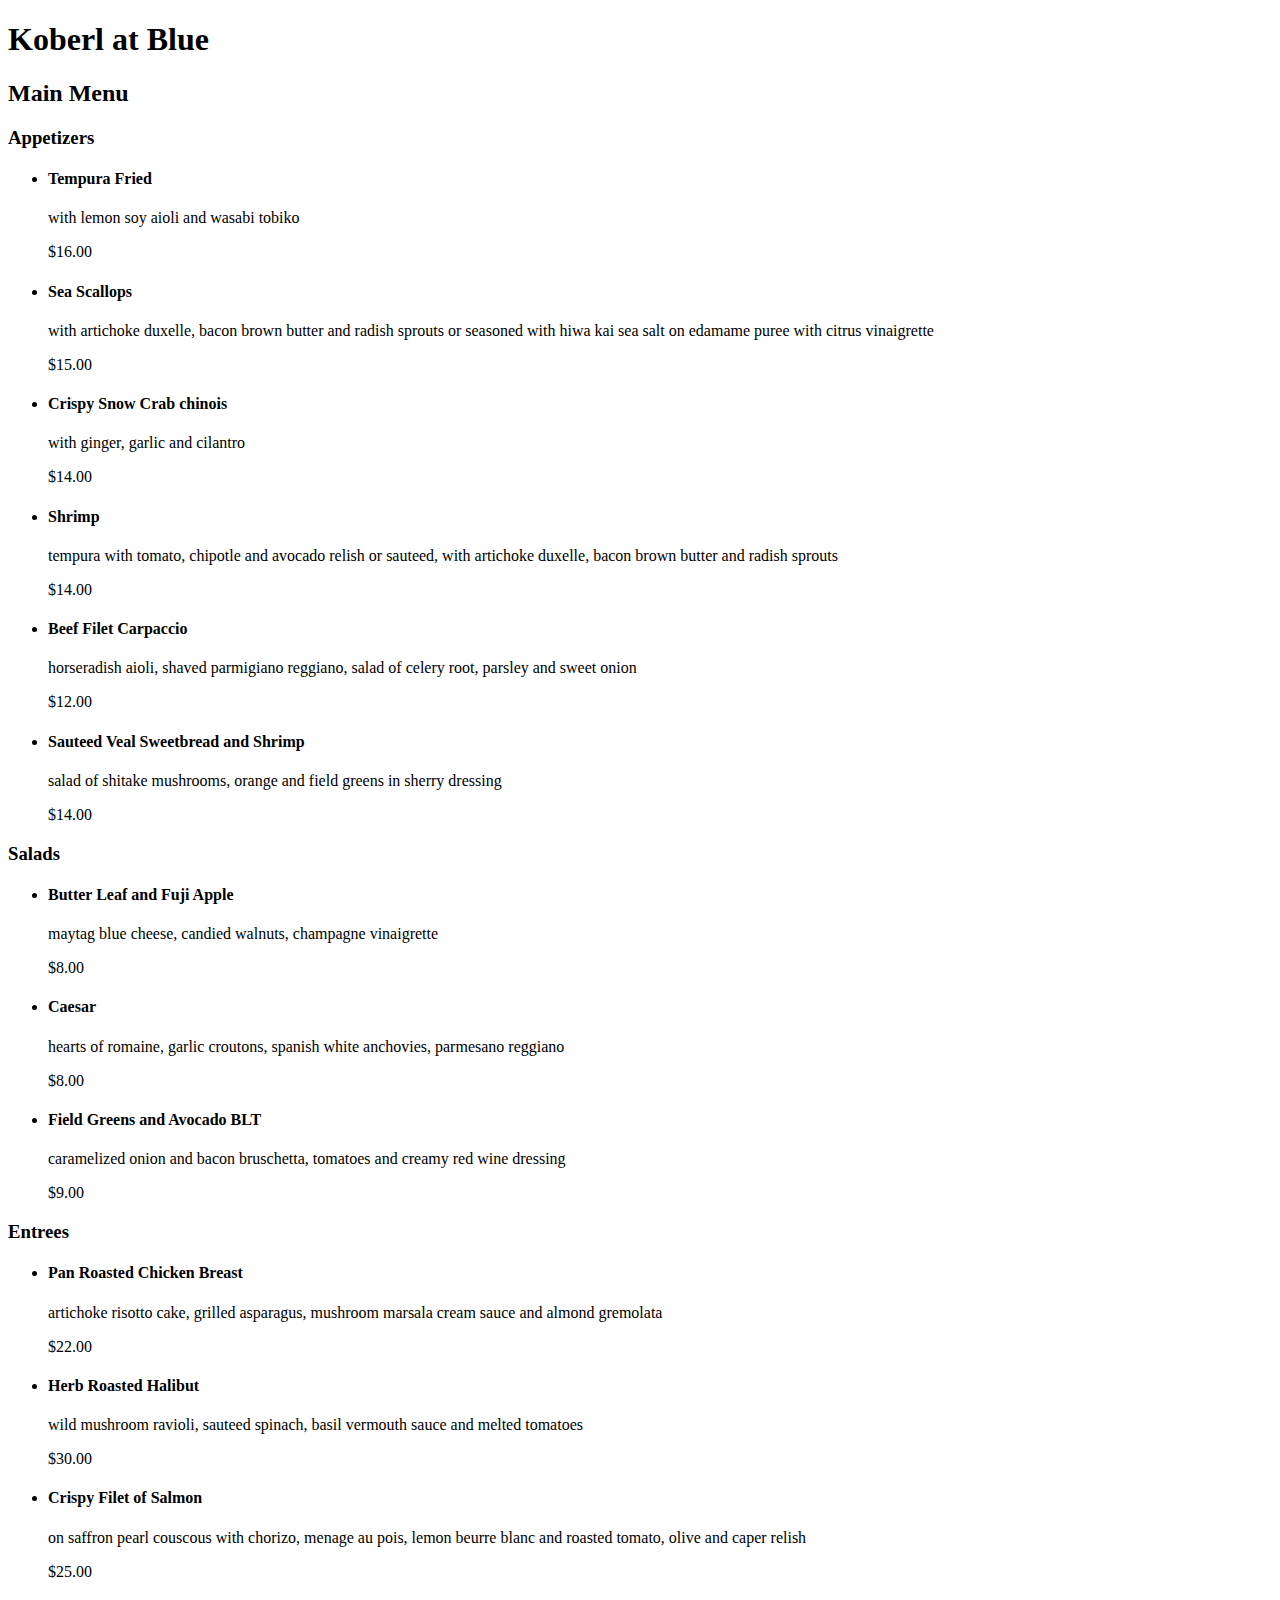
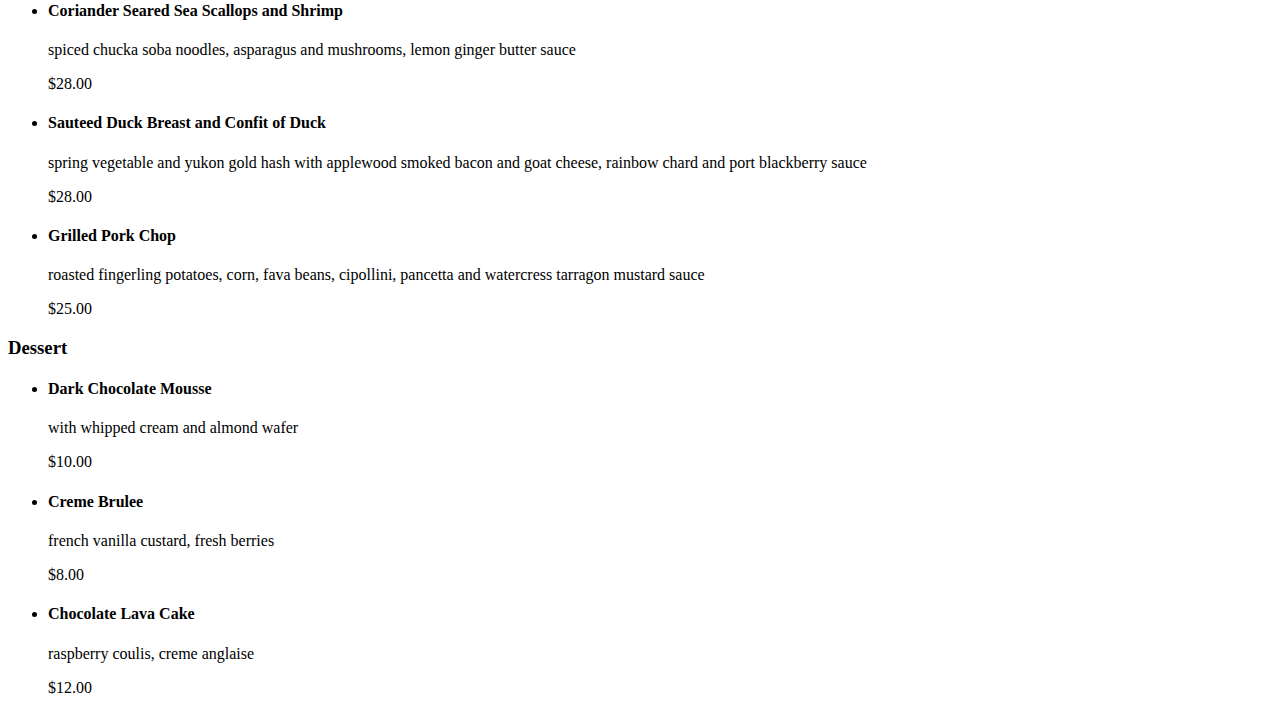
<file: grc338/restaurantmenu/index.html>
<!DOCTYPE html>
<html lang="en">
   <head>
      <title>Koberl at Blue Menu</title>
   </head>
   <body>
      <h1>Koberl at Blue</h1>
      <h2>Main Menu</h2>
      <h3>Appetizers</h3>
      <ul>
         <li>
            <h4>Tempura Fried</h4>
            <p>with lemon soy aioli and wasabi tobiko</p>
            <p>$16.00</p>
         </li>
         <li>
            <h4>Sea Scallops</h4>
            <p>with artichoke duxelle, bacon brown butter and radish sprouts or seasoned with hiwa kai sea salt on edamame puree with citrus vinaigrette</p>
            <p>$15.00</p>
         </li>
         <li>
            <h4>Crispy Snow Crab chinois</h4>
            <p>with ginger, garlic and cilantro </p>
            <p>$14.00</p>
         </li>
         <li>
            <h4>Shrimp</h4>
            <p>tempura with tomato, chipotle and avocado relish or sauteed, with artichoke duxelle, bacon brown butter and radish sprouts</p>
            <p>$14.00</p>
         </li>
         <li>
            <h4>Beef Filet Carpaccio</h4>
            <p>horseradish aioli, shaved parmigiano reggiano, salad of celery root, parsley and sweet onion</p>
            <p>$12.00</p>
         </li>
         <li>
            <h4>Sauteed Veal Sweetbread and Shrimp</h4>
            <p>salad of shitake mushrooms, orange and field greens in sherry dressing</p>
            <p>$14.00</p>
         </li>
      </ul>
      <h3>Salads</h3>
      <ul>
         <li>
            <h4>Butter Leaf and Fuji Apple</h4>
            <p>maytag blue cheese, candied walnuts, champagne vinaigrette</p>
            <p>$8.00</p>
         </li>
         <li>
            <h4>Caesar</h4>
            <p>hearts of romaine, garlic croutons, spanish white anchovies, parmesano reggiano
            <p>$8.00</p>
         </li>
         <li>
            <h4>Field Greens and Avocado BLT</h4>
            <p>caramelized onion and bacon bruschetta, tomatoes and creamy red wine dressing</p>
            <p>$9.00</p>
         </li>
      </ul>
      <h3>Entrees</h3>
      <ul>
         <li>
            <h4>Pan Roasted Chicken Breast</h4>
            <p>artichoke risotto cake, grilled asparagus, mushroom marsala cream sauce and almond gremolata</p>
            <p>$22.00</p>
         </li>
         <li>
            <h4>Herb Roasted Halibut</h4>
            <p>wild mushroom ravioli, sauteed spinach, basil vermouth sauce and melted tomatoes</p>
            <p>$30.00</p>
         </li>
         <li>
            <h4>Crispy Filet of Salmon</h4>
            <p>on saffron pearl couscous with chorizo, menage au pois, lemon beurre blanc and roasted tomato, olive and caper relish</p>
            <p>$25.00</p>
         </li>
         <li>
            <h4>Coriander Seared Sea Scallops and Shrimp</h4>
            <p>spiced chucka soba noodles, asparagus and mushrooms, lemon ginger butter sauce</p>
            <p>$28.00</p>
         </li>
         <li>
            <h4>Sauteed Duck Breast and Confit of Duck</h4>
            <p>spring vegetable and yukon gold hash with applewood smoked bacon and goat cheese, rainbow chard and port blackberry sauce</p>
            <p>$28.00</p>
         </li>
         <li>
            <h4>Grilled Pork Chop</h4>
            <p>roasted fingerling potatoes, corn, fava beans, cipollini, pancetta and watercress tarragon mustard sauce</p>
            <p>$25.00</p>
         </li>
      </ul>
      <h3>Dessert</h3>
      <ul>
         <li>
            <h4>Dark Chocolate Mousse</h4>
            <p>with whipped cream and almond wafer</p>
            <p>$10.00</p>
         </li>
         <li>
            <h4>Creme Brulee</h4>
            <p>french vanilla custard, fresh berries</p>
            <p>$8.00</p>
         </li>
         <li>
            <h4>Chocolate Lava Cake</h4>
            <p>raspberry coulis, creme anglaise</p>
            <p>$12.00</p>
         </li>
      </ul>
   </body>
</html>
</file>
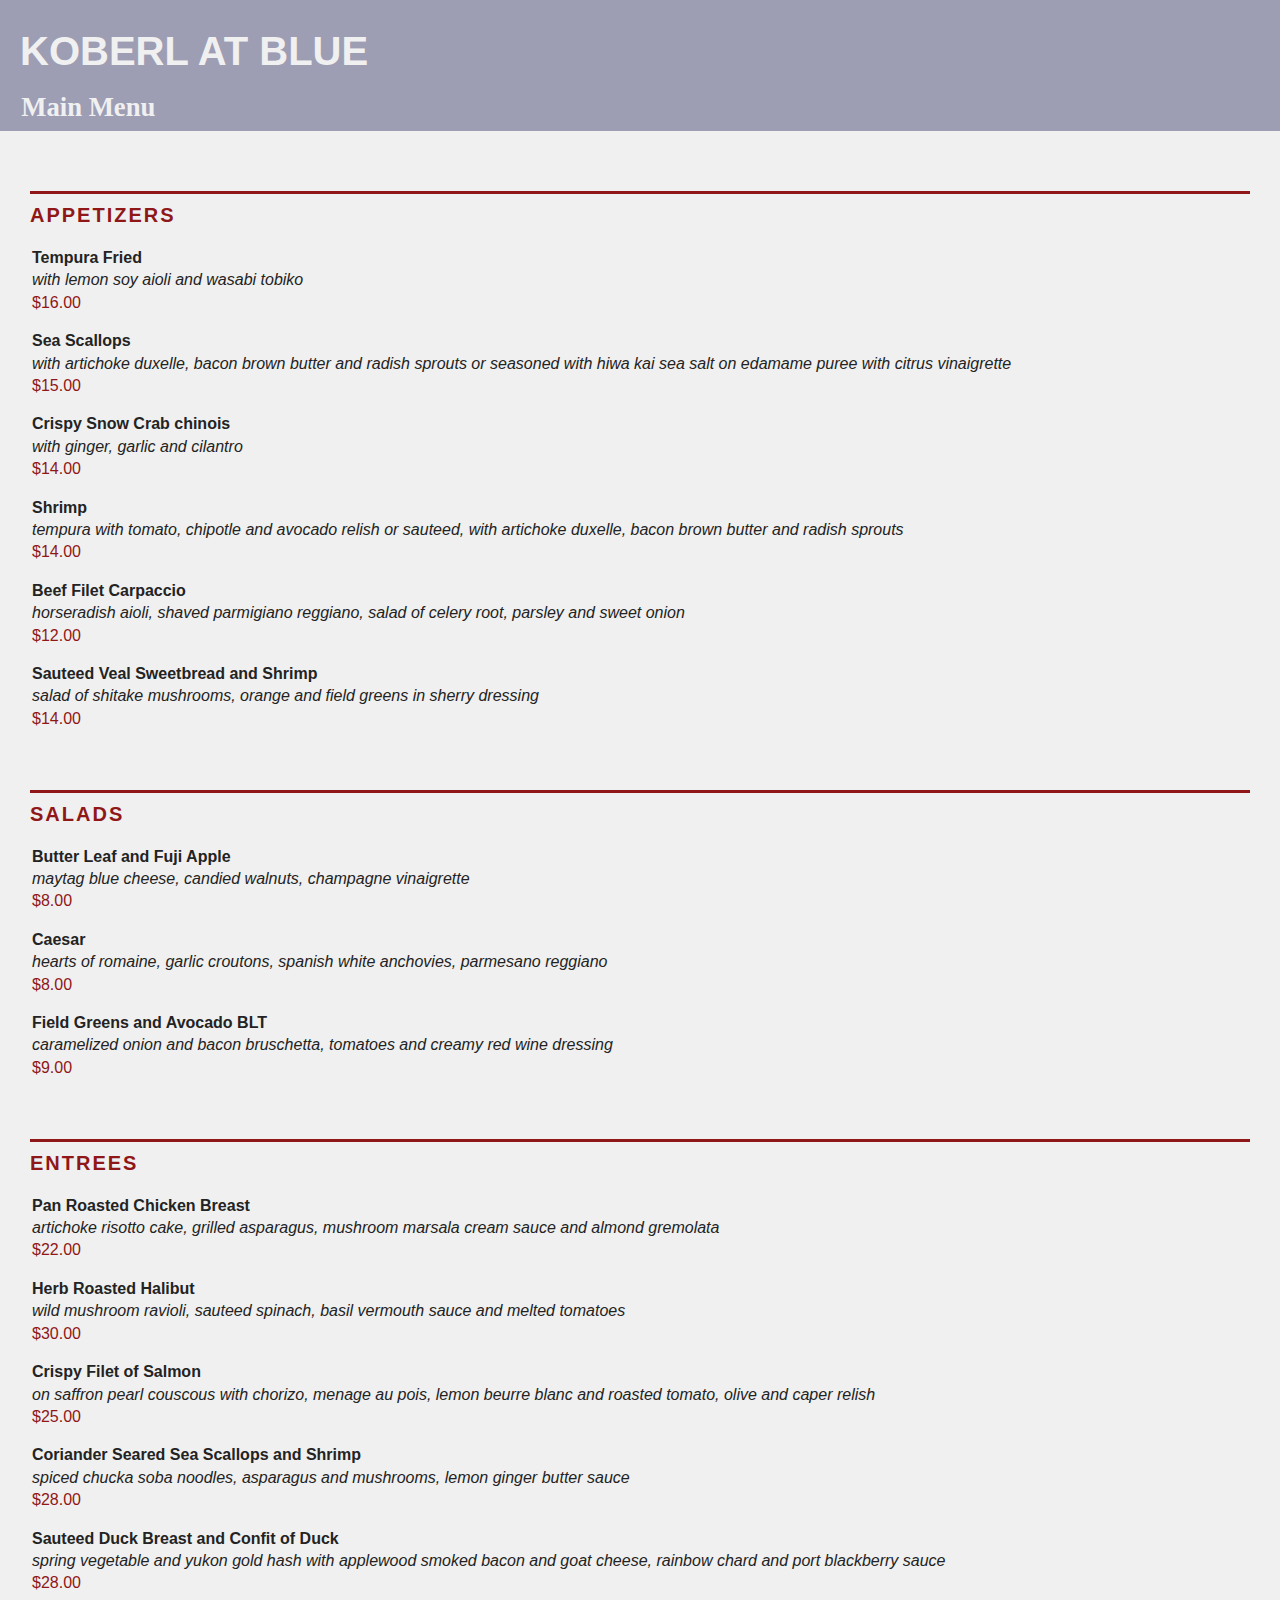
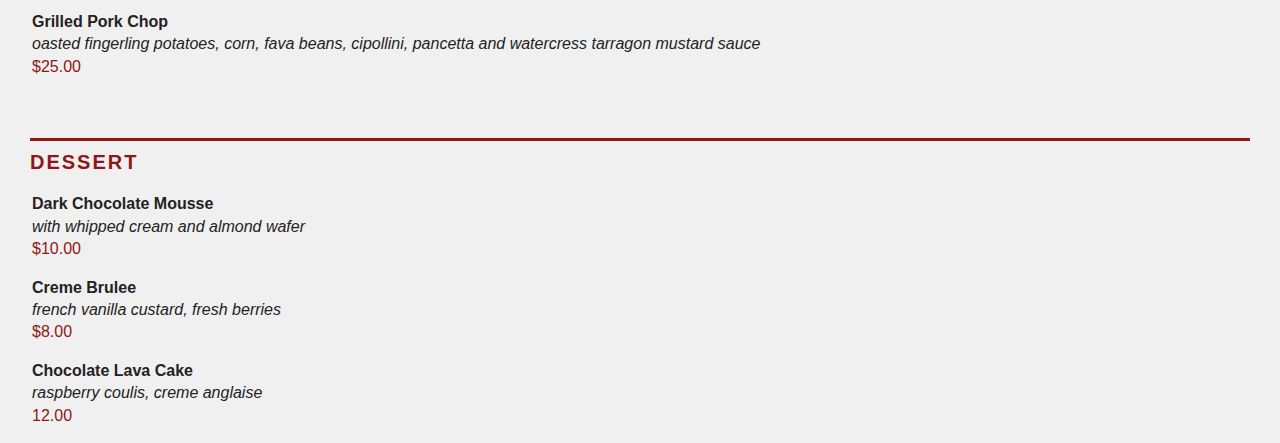
<file: grc338/restaurantmenucss/index.html>
<!DOCTYPE html>
<html lang="en">
   <head>
      <title>Koberl at Blue Menu</title>
      <meta name="viewport" content="width=device-width, initial-scale=1.0">  
        <link rel="stylesheet" type="text/css" href="style.css">
   </head>
   <body>
      <h1>Koberl at Blue</h1>
      <h2>Main Menu</h2>
      <h3>Appetizers</h3>
      <ul>
         <li>
            <h4>Tempura Fried</h4>
            <p class="description">with lemon soy aioli and wasabi tobiko</p>
            <p class="price">$16.00</p>
         </li>
         <li>
            <h4>Sea Scallops</h4>
            <p class="description">with artichoke duxelle, bacon brown butter and radish sprouts or seasoned with hiwa kai sea salt on edamame puree with citrus vinaigrette</p>
            <p class="price">$15.00</p>
         </li>
         <li>
            <h4>Crispy Snow Crab chinois</h4>
            <p class="description">with ginger, garlic and cilantro </p>
            <p class="price">$14.00</p>
         </li>
         <li>
            <h4>Shrimp</h4>
            <p class="description">tempura with tomato, chipotle and avocado relish or sauteed, with artichoke duxelle, bacon brown butter and radish sprouts</p>
            <p class="price">$14.00</p>
         </li>
         <li>
            <h4>Beef Filet Carpaccio</h4>
            <p class="description">horseradish aioli, shaved parmigiano reggiano, salad of celery root, parsley and sweet onion</p>
            <p class="price">$12.00</p>
         </li>
         <li>
            <h4>Sauteed Veal Sweetbread and Shrimp</h4>
            <p class="description">salad of shitake mushrooms, orange and field greens in sherry dressing</p>
            <p class="price">$14.00</p>
         </li>
      </ul>
      <h3>Salads</h3>
      <ul>
         <li>
            <h4>Butter Leaf and Fuji Apple</h4>
            <p class="description">maytag blue cheese, candied walnuts, champagne vinaigrette</p>
            <p class="price">$8.00</p>
         </li>
         <li>
            <h4>Caesar</h4>
            <p class="description">hearts of romaine, garlic croutons, spanish white anchovies, parmesano reggiano</p>
            <p class="price">$8.00</p>
         </li>
         <li>
            <h4>Field Greens and Avocado BLT</h4>
            <p class="description">caramelized onion and bacon bruschetta, tomatoes and creamy red wine dressing</p>
            <p class="price">$9.00</p>
         </li>
      </ul>
      <h3>Entrees</h3>
      <ul>
         <li>
            <h4>Pan Roasted Chicken Breast</h4>
            <p class="description">artichoke risotto cake, grilled asparagus, mushroom marsala cream sauce and almond gremolata</p>
            <p class="price">$22.00</p>
         </li>
         <li>
            <h4>Herb Roasted Halibut</h4>
            <p class="description">wild mushroom ravioli, sauteed spinach, basil vermouth sauce and melted tomatoes</p>
            <p class="price">$30.00</p>
         </li>
         <li>
            <h4>Crispy Filet of Salmon</h4>
            <p class="description">on saffron pearl couscous with chorizo, menage au pois, lemon beurre blanc and roasted tomato, olive and caper relish</p>
            <p class="price">$25.00</p>
         </li>
         <li>
            <h4>Coriander Seared Sea Scallops and Shrimp</h4>
            <p class="description">spiced chucka soba noodles, asparagus and mushrooms, lemon ginger butter sauce</p>
            <p class="price">$28.00</p>
         </li>
         <li>
            <h4>Sauteed Duck Breast and Confit of Duck</h4>
            <p class="description">spring vegetable and yukon gold hash with applewood smoked bacon and goat cheese, rainbow chard and port blackberry sauce</p>
            <p class="price">$28.00</p>
         </li>
         <li>
            <h4>Grilled Pork Chop</h4>
            <p class="description">oasted fingerling potatoes, corn, fava beans, cipollini, pancetta and watercress tarragon mustard sauce</p>
            <p class="price">$25.00</p>
         </li>
      </ul>
      <h3>Dessert</h3>
      <ul>
         <li>
            <h4>Dark Chocolate Mousse</h4>
            <p class="description">with whipped cream and almond wafer</p>
            <p class="price">$10.00</p>
         </li>
         <li>
            <h4>Creme Brulee</h4>
            <p class="description">french vanilla custard, fresh berries</p>
            <p class="price">$8.00</p>
         </li>
         <li>
            <h4>Chocolate Lava Cake</h4>
            <p class="description">raspberry coulis, creme anglaise</p>
            <p class="price">12.00</p>
         </li>
      </ul>
   </body>
</html>
</file>
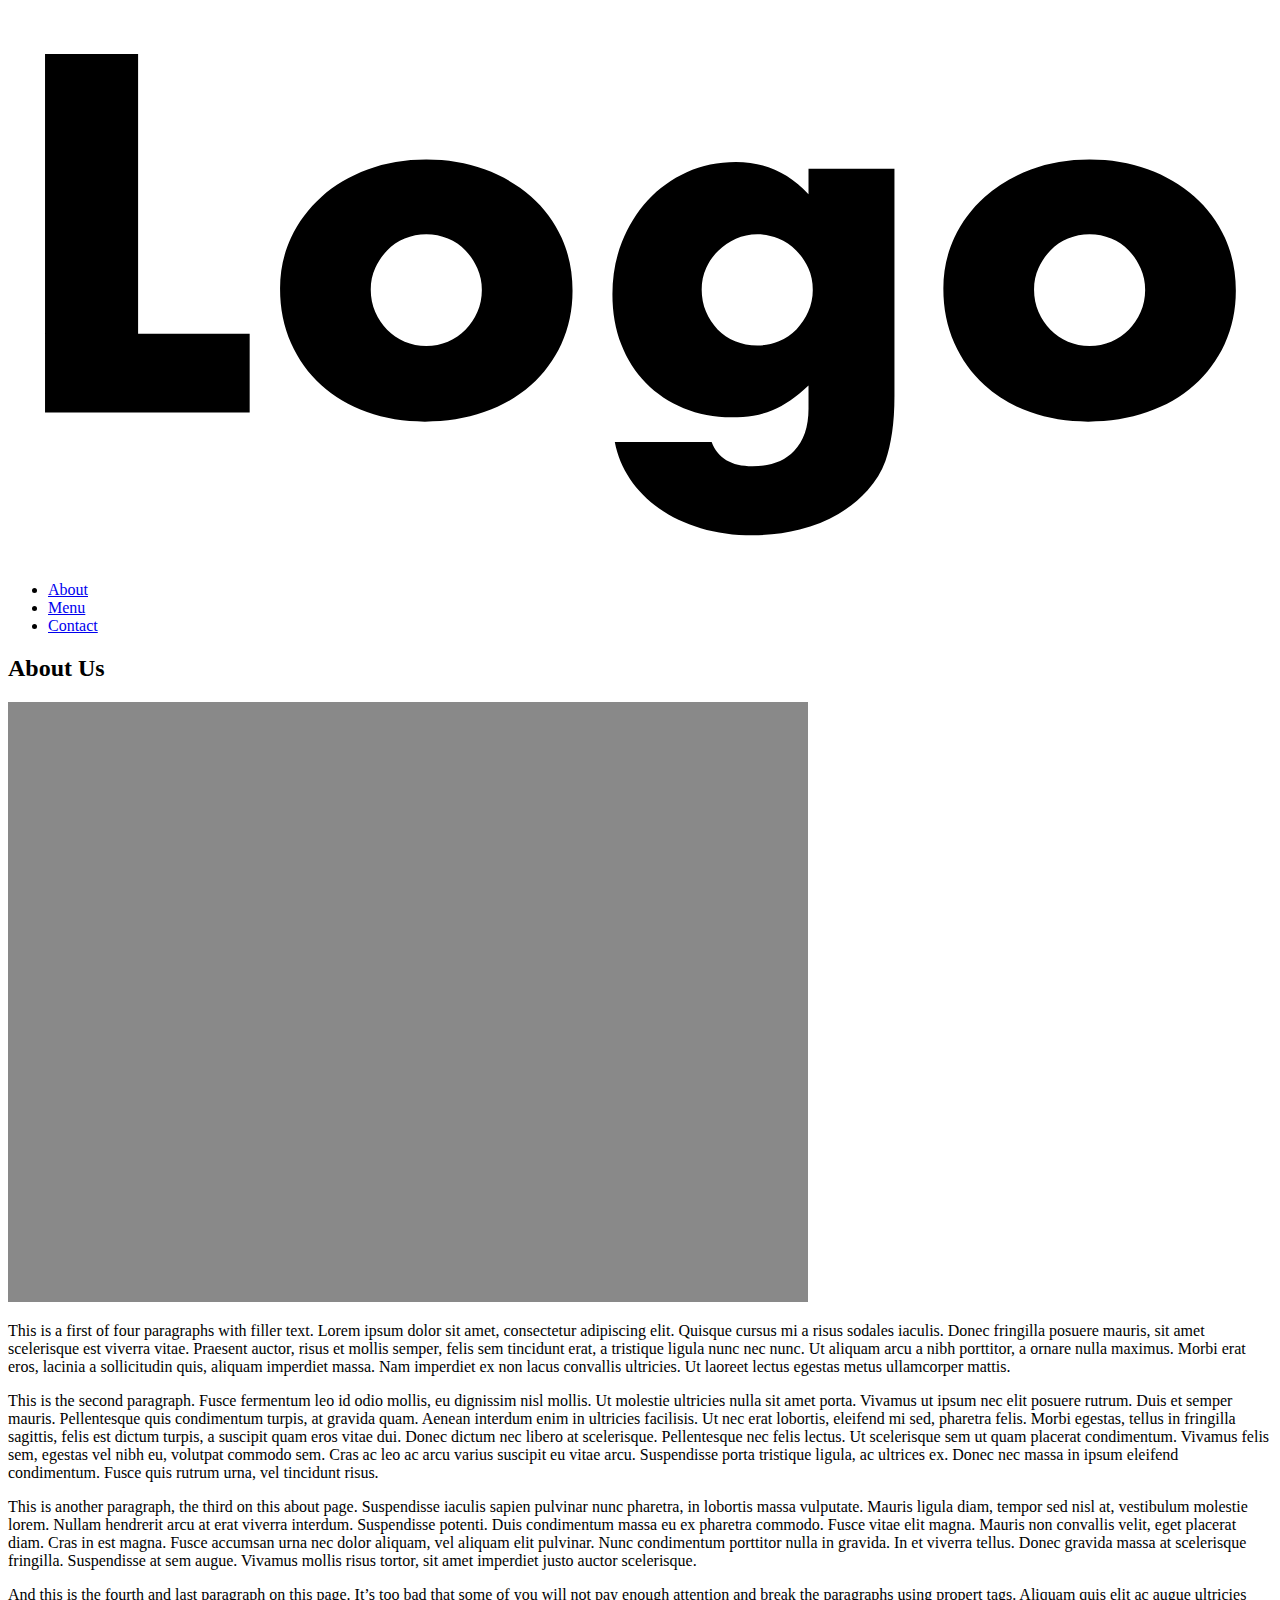
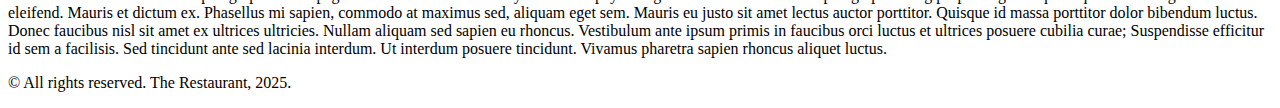
<file: grc338/website-content-hierarchy/about.html>
<!doctype html>
<html lang="en">
  <head>
    <meta charset="UTF-8">
    <meta name="viewport" content="width=device-width, initial-scale=1">
    <meta http-equiv="Cache-Control" content="no-cache, no-store, must-revalidate" />
    <meta http-equiv="Pragma" content="no-cache" />
    <meta http-equiv="Expires" content="0" />
    <title>Untitled Document</title>
  </head>
  <body>
    <header>
      <h1><a href="index.html"><img src="logo.svg"></a></h1>
      <nav>
        <ul>
          <li><a href="about.html">About</a></li>
          <li><a href="menu.html">Menu</a></li>
          <li><a href="contact.html">Contact</a></li>
        </ul>
      </nav>
    </header>
    <h2>About Us</h2><img src="placeholder.jpg" alt="">
    <p>This is a first of four paragraphs with filler text. Lorem ipsum dolor sit amet, consectetur adipiscing elit. Quisque cursus mi a risus sodales iaculis. Donec fringilla posuere mauris, sit amet scelerisque est viverra vitae. Praesent auctor, risus et mollis semper, felis sem tincidunt erat, a tristique ligula nunc nec nunc. Ut aliquam arcu a nibh porttitor, a ornare nulla maximus. Morbi erat eros, lacinia a sollicitudin quis, aliquam imperdiet massa. Nam imperdiet ex non lacus convallis ultricies. Ut laoreet lectus egestas metus ullamcorper mattis.</p>
    <p>This is the second paragraph. Fusce fermentum leo id odio mollis, eu dignissim nisl mollis. Ut molestie ultricies nulla sit amet porta. Vivamus ut ipsum nec elit posuere rutrum. Duis et semper mauris. Pellentesque quis condimentum turpis, at gravida quam. Aenean interdum enim in ultricies facilisis. Ut nec erat lobortis, eleifend mi sed, pharetra felis. Morbi egestas, tellus in fringilla sagittis, felis est dictum turpis, a suscipit quam eros vitae dui. Donec dictum nec libero at scelerisque. Pellentesque nec felis lectus. Ut scelerisque sem ut quam placerat condimentum. Vivamus felis sem, egestas vel nibh eu, volutpat commodo sem. Cras ac leo ac arcu varius suscipit eu vitae arcu. Suspendisse porta tristique ligula, ac ultrices ex. Donec nec massa in ipsum eleifend condimentum. Fusce quis rutrum urna, vel tincidunt risus.</p>
    <p>This is another paragraph, the third on this about page. Suspendisse iaculis sapien pulvinar nunc pharetra, in lobortis massa vulputate. Mauris ligula diam, tempor sed nisl at, vestibulum molestie lorem. Nullam hendrerit arcu at erat viverra interdum. Suspendisse potenti. Duis condimentum massa eu ex pharetra commodo. Fusce vitae elit magna. Mauris non convallis velit, eget placerat diam. Cras in est magna. Fusce accumsan urna nec dolor aliquam, vel aliquam elit pulvinar. Nunc condimentum porttitor nulla in gravida. In et viverra tellus. Donec gravida massa at scelerisque fringilla. Suspendisse at sem augue. Vivamus mollis risus tortor, sit amet imperdiet justo auctor scelerisque.</p>
    <p>And this is the fourth and last paragraph on this page. It’s too bad that some of you will not pay enough attention and break the paragraphs using propert tags. Aliquam quis elit ac augue ultricies eleifend. Mauris et dictum ex. Phasellus mi sapien, commodo at maximus sed, aliquam eget sem. Mauris eu justo sit amet lectus auctor porttitor. Quisque id massa porttitor dolor bibendum luctus. Donec faucibus nisl sit amet ex ultrices ultricies. Nullam aliquam sed sapien eu rhoncus. Vestibulum ante ipsum primis in faucibus orci luctus et ultrices posuere cubilia curae; Suspendisse efficitur id sem a facilisis. Sed tincidunt ante sed lacinia interdum. Ut interdum posuere tincidunt. Vivamus pharetra sapien rhoncus aliquet luctus.</p>
    <footer>
      <p>© All rights reserved. The Restaurant, 2025.</p>
    </footer>
  </body>
</html>
</file>
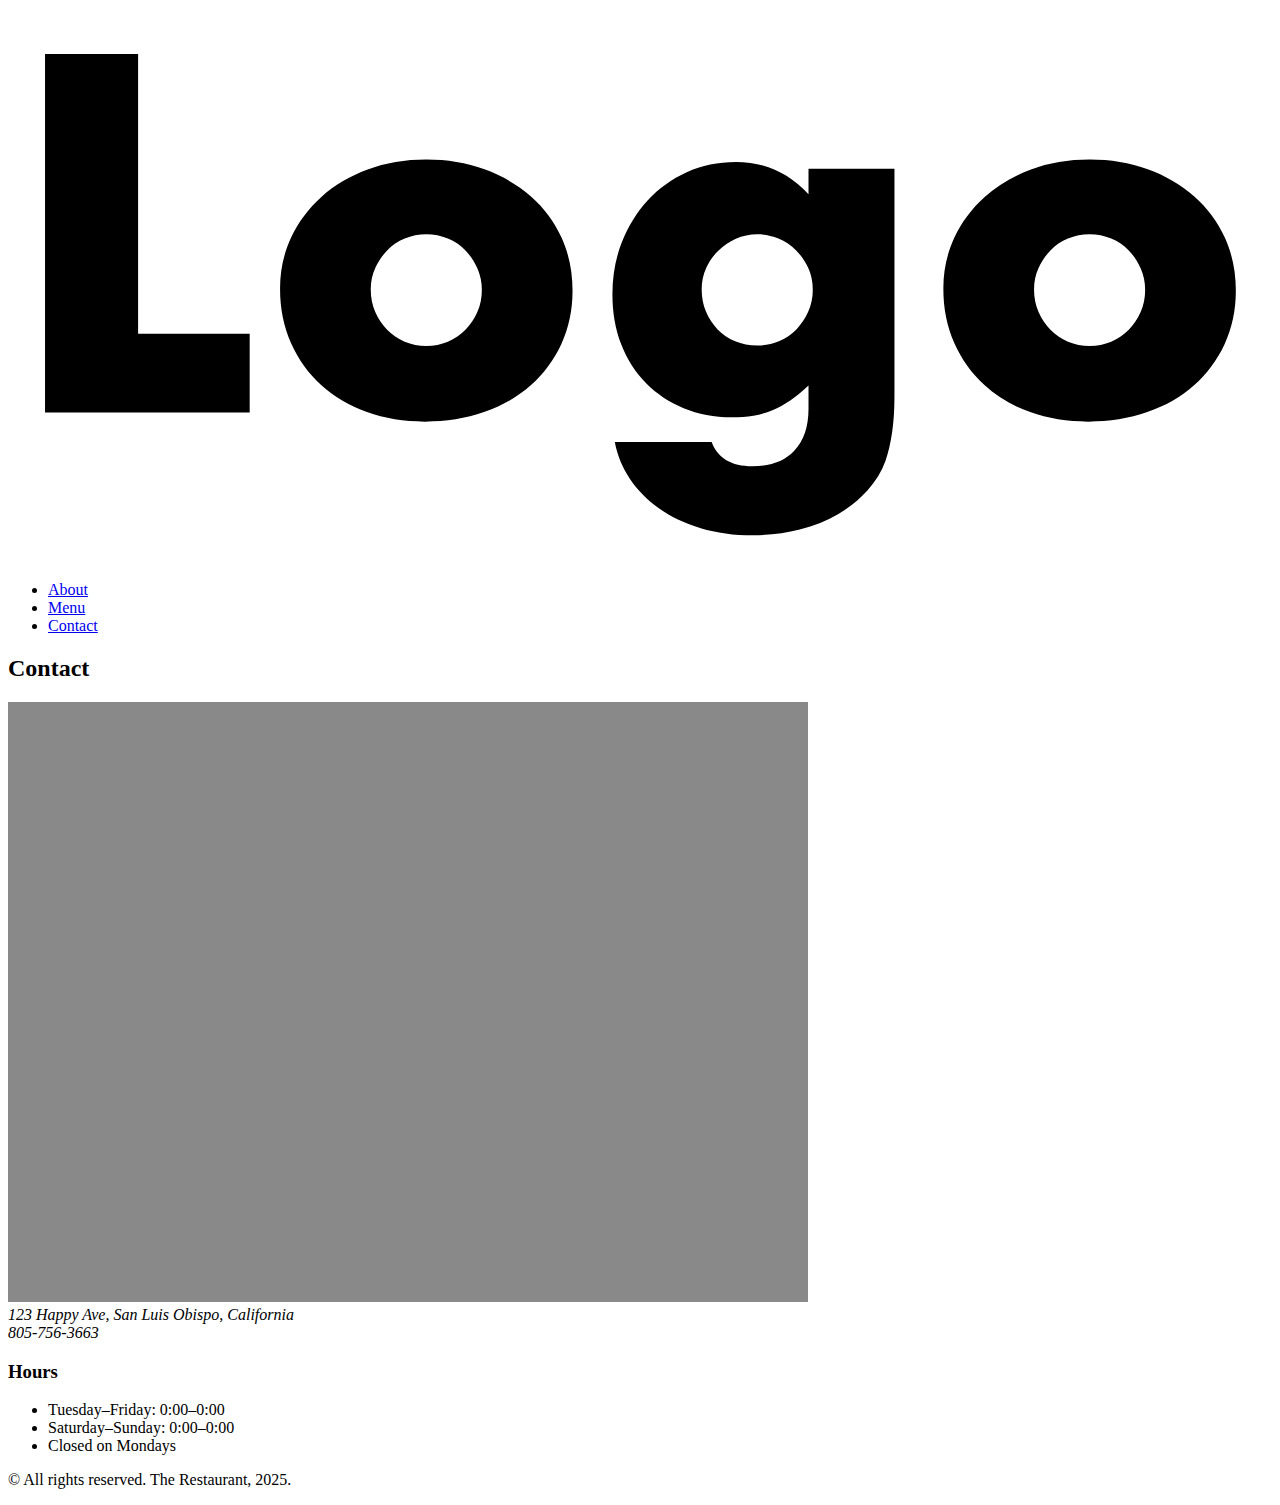
<file: grc338/website-content-hierarchy/contact.html>
<!doctype html>
<html lang="en">
  <head>
    <meta charset="UTF-8">
    <meta name="viewport" content="width=device-width, initial-scale=1">
    <meta http-equiv="Cache-Control" content="no-cache, no-store, must-revalidate" />
    <meta http-equiv="Pragma" content="no-cache" />
    <meta http-equiv="Expires" content="0" />
    <title>Untitled Document</title>
  </head>
  <body>
    <header>
      <h1><a href="index.html"><img src="logo.svg"></a></h1>
      <nav>
        <ul>
          <li><a href="about.html">About</a></li>
          <li><a href="menu.html">Menu</a></li>
          <li><a href="contact.html">Contact</a></li>
        </ul>
      </nav>
    </header>
    <h2>Contact</h2><img src="placeholder.jpg" alt="">
    <address>123 Happy Ave, San Luis Obispo, California</address>
    <address>805-756-3663</address>
    <h3>Hours</h3>
    <ul>
      <li>Tuesday–Friday: 0:00–0:00</li>
      <li>Saturday–Sunday: 0:00–0:00</li>
      <li>Closed on Mondays</li>
    </ul>
    <footer>
      <p>© All rights reserved. The Restaurant, 2025.</p>
    </footer>
  </body>
</html>
</file>
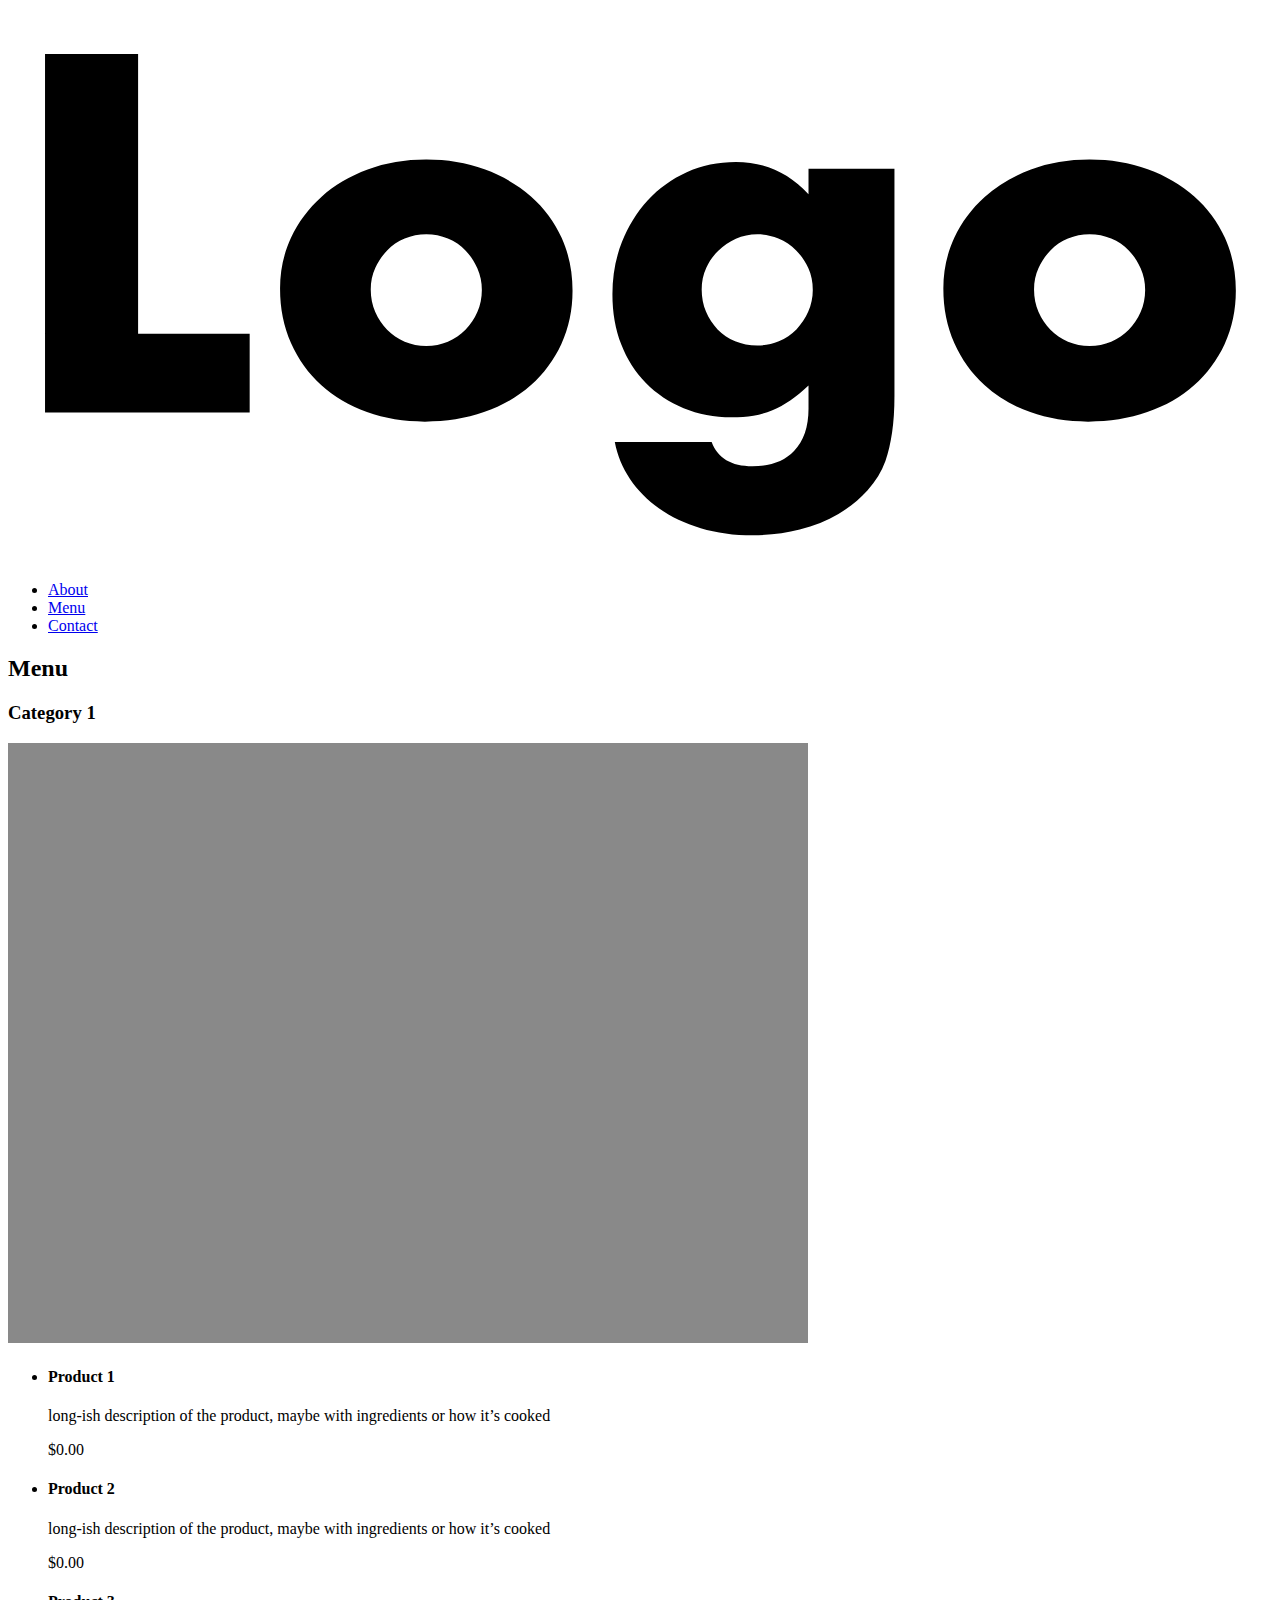
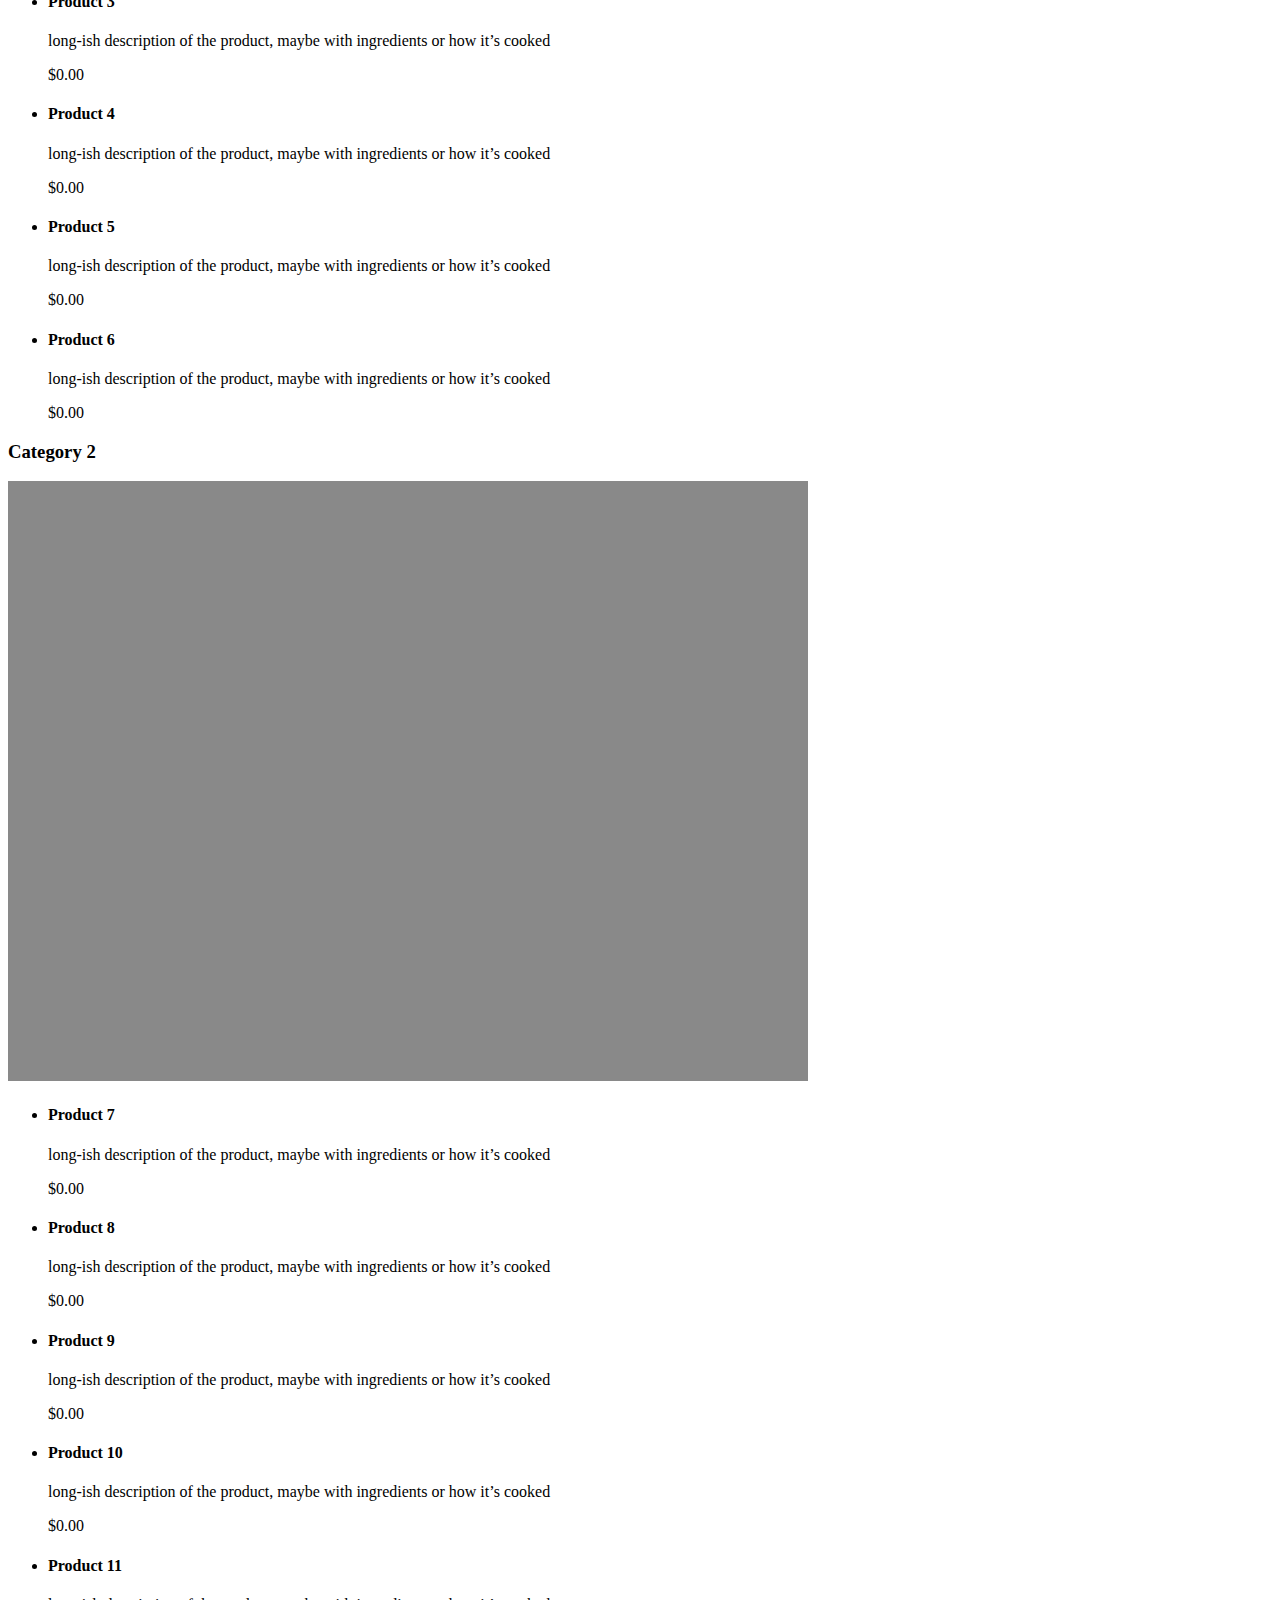
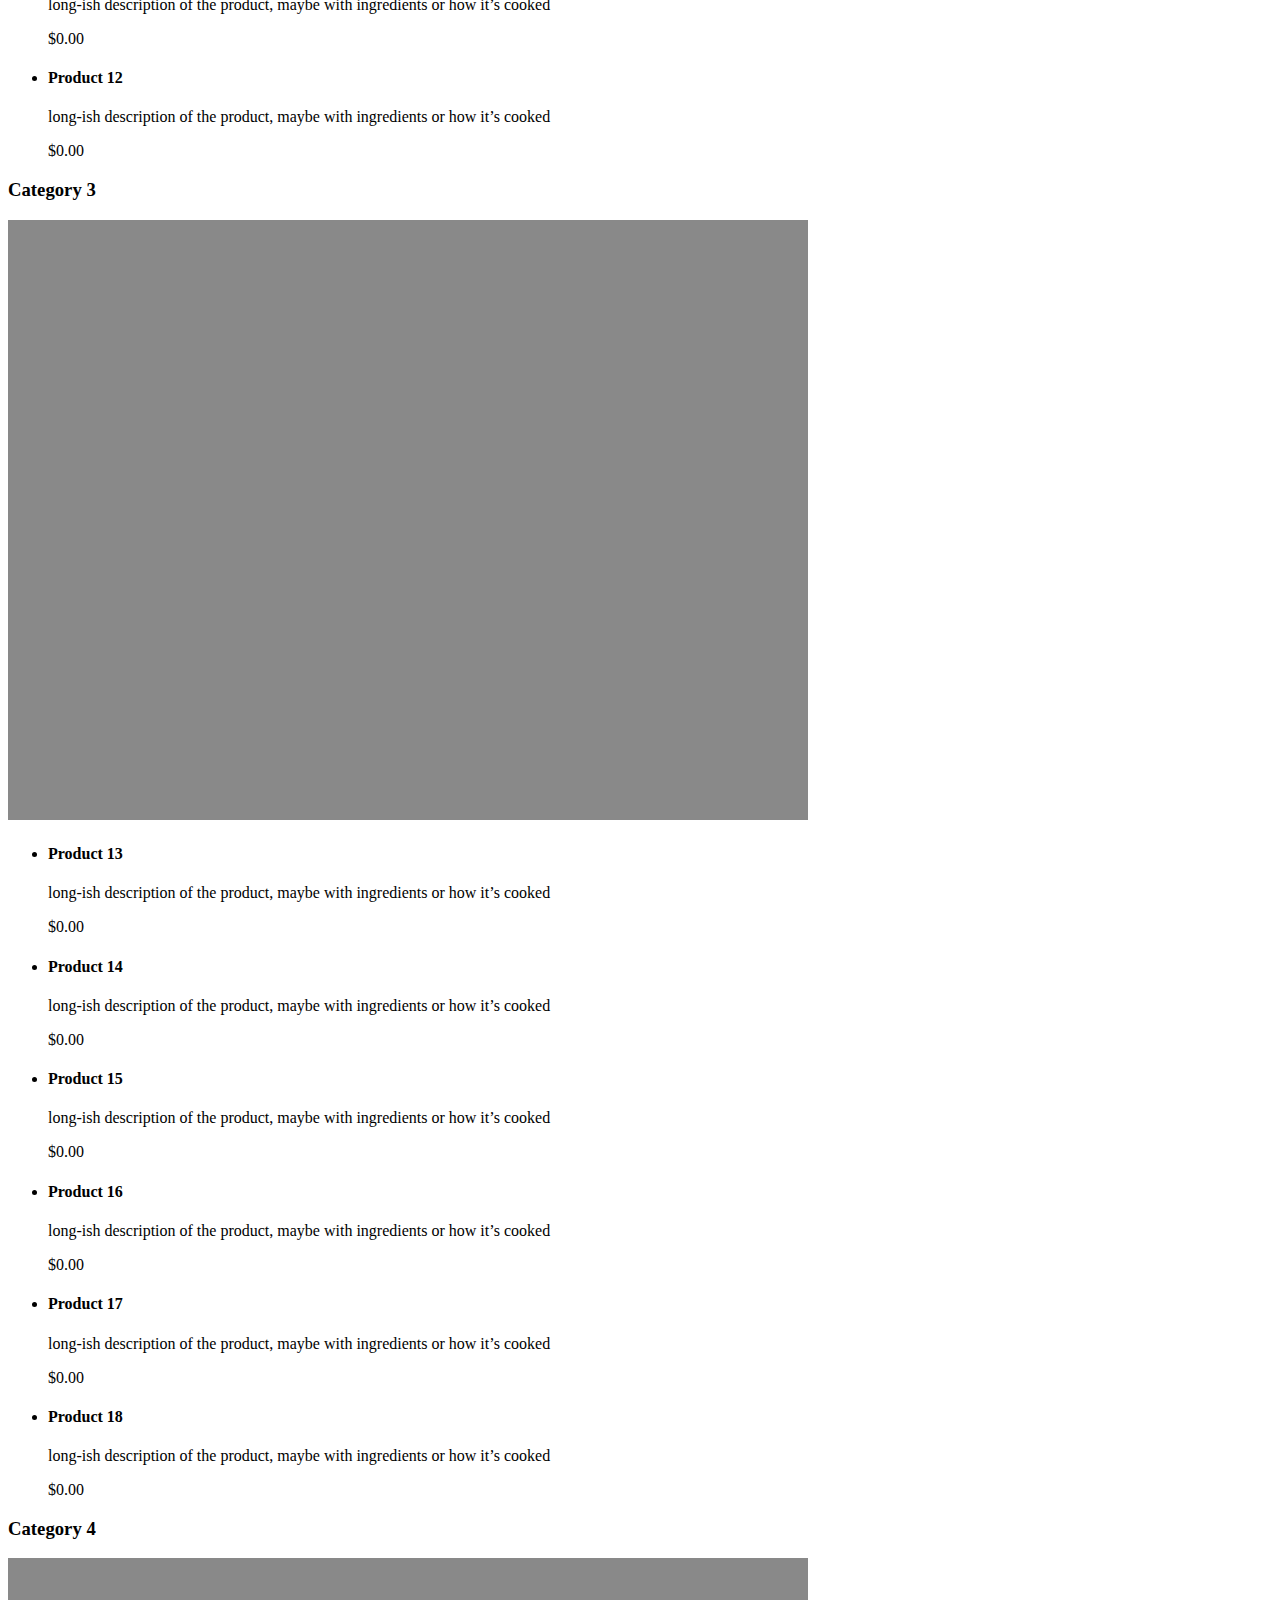
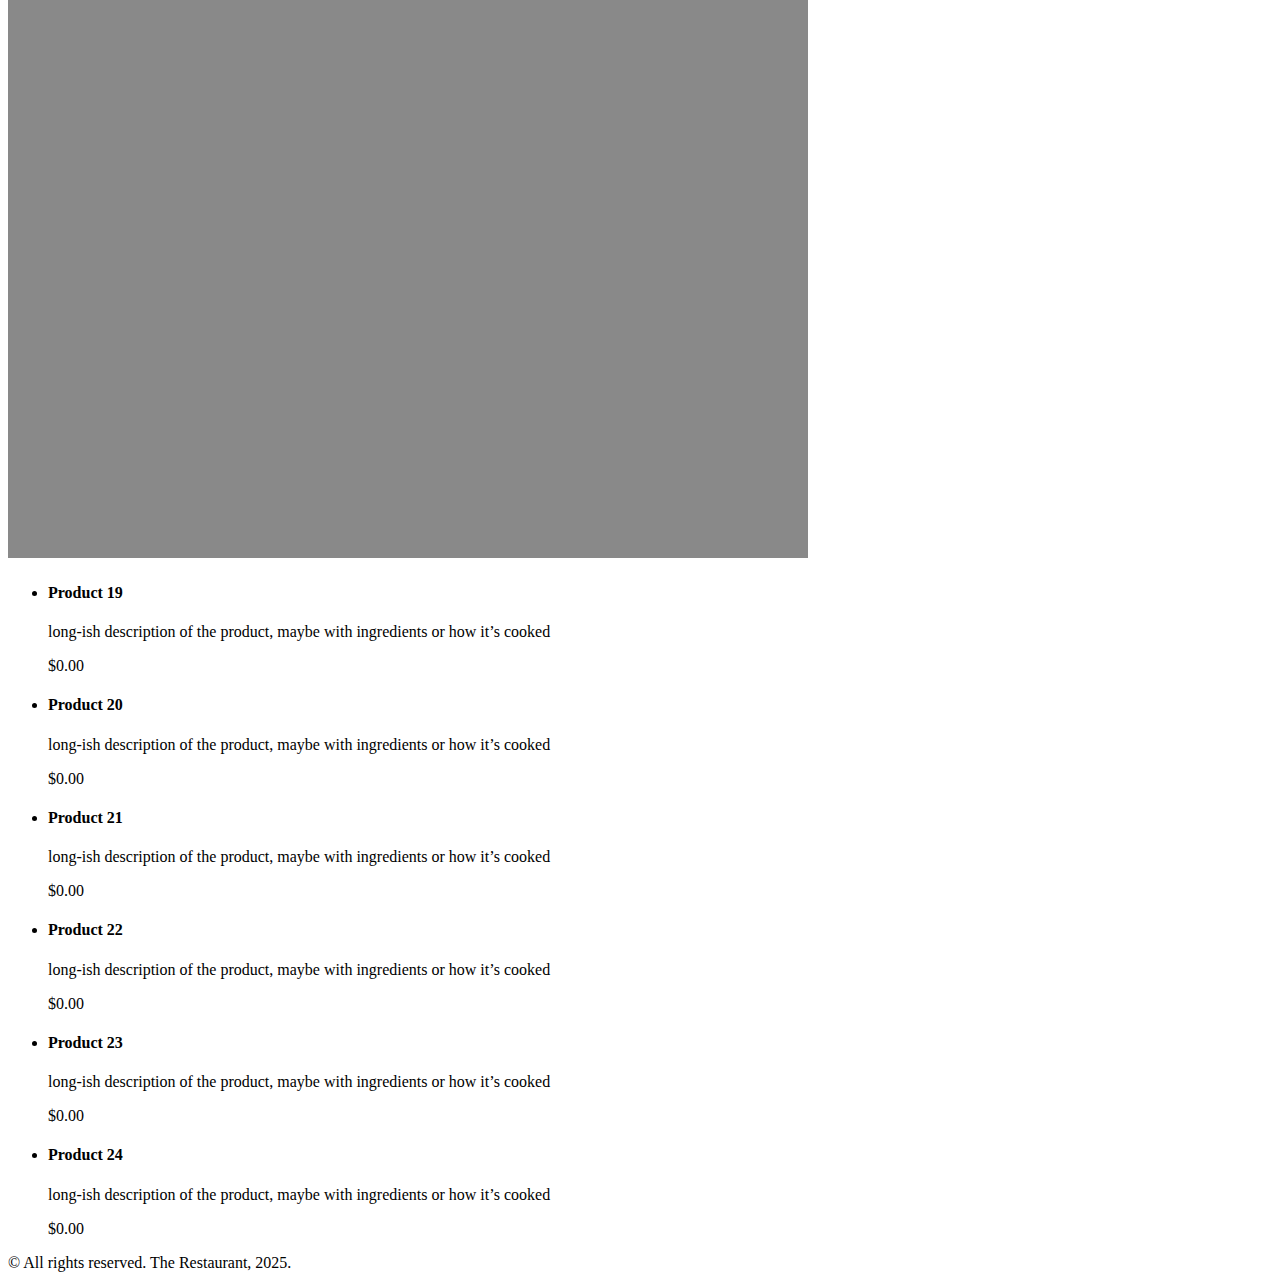
<file: grc338/website-content-hierarchy/menu.html>
<!doctype html>
<html lang="en">
  <head>
    <meta charset="UTF-8">
    <meta name="viewport" content="width=device-width, initial-scale=1">
    <meta http-equiv="Cache-Control" content="no-cache, no-store, must-revalidate" />
    <meta http-equiv="Pragma" content="no-cache" />
    <meta http-equiv="Expires" content="0" />
    <title>Untitled Document</title>
  </head>
  <body>
    <header>
      <h1><a href="index.html"><img src="logo.svg"></a></h1>
      <nav>
        <ul>
          <li><a href="about.html">About</a></li>
          <li><a href="menu.html">Menu</a></li>
          <li><a href="contact.html">Contact</a></li>
        </ul>
      </nav>
    </header>
    <h2>Menu</h2>
    <h3>Category 1</h3><img src="placeholder.jpg" alt="">
    <ul>
      <li>
        <h4>Product 1</h4>
        <p>long-ish description of the product, maybe with ingredients or how it’s cooked</p>
        <p>$0.00</p>
      </li>
      <li>
        <h4>Product 2</h4>
        <p>long-ish description of the product, maybe with ingredients or how it’s cooked</p>
        <p>$0.00</p>
      </li>
      <li>
        <h4>Product 3</h4>
        <p>long-ish description of the product, maybe with ingredients or how it’s cooked</p>
        <p>$0.00</p>
      </li>
      <li>
        <h4>Product 4</h4>
        <p>long-ish description of the product, maybe with ingredients or how it’s cooked</p>
        <p>$0.00</p>
      </li>
      <li>
        <h4>Product 5</h4>
        <p>long-ish description of the product, maybe with ingredients or how it’s cooked</p>
        <p>$0.00</p>
      </li>
      <li>
        <h4>Product 6</h4>
        <p>long-ish description of the product, maybe with ingredients or how it’s cooked</p>
        <p>$0.00</p>
      </li>
    </ul>
    <h3>Category 2</h3><img src="placeholder.jpg" alt="">
    <ul>
      <li>
        <h4>Product 7</h4>
        <p>long-ish description of the product, maybe with ingredients or how it’s cooked</p>
        <p>$0.00</p>
      </li>
      <li>
        <h4>Product 8</h4>
        <p>long-ish description of the product, maybe with ingredients or how it’s cooked</p>
        <p>$0.00</p>
      </li>
      <li>
        <h4>Product 9</h4>
        <p>long-ish description of the product, maybe with ingredients or how it’s cooked</p>
        <p>$0.00</p>
      </li>
      <li>
        <h4>Product 10</h4>
        <p>long-ish description of the product, maybe with ingredients or how it’s cooked</p>
        <p>$0.00</p>
      </li>
      <li>
        <h4>Product 11</h4>
        <p>long-ish description of the product, maybe with ingredients or how it’s cooked</p>
        <p>$0.00</p>
      </li>
      <li>
        <h4>Product 12</h4>
        <p>long-ish description of the product, maybe with ingredients or how it’s cooked</p>
        <p>$0.00</p>
      </li>
    </ul>
    <h3>Category 3</h3><img src="placeholder.jpg" alt="">
    <ul>
      <li>
        <h4>Product 13</h4>
        <p>long-ish description of the product, maybe with ingredients or how it’s cooked</p>
        <p>$0.00</p>
      </li>
      <li>
        <h4>Product 14</h4>
        <p>long-ish description of the product, maybe with ingredients or how it’s cooked</p>
        <p>$0.00</p>
      </li>
      <li>
        <h4>Product 15</h4>
        <p>long-ish description of the product, maybe with ingredients or how it’s cooked</p>
        <p>$0.00</p>
      </li>
      <li>
        <h4>Product 16</h4>
        <p>long-ish description of the product, maybe with ingredients or how it’s cooked</p>
        <p>$0.00</p>
      </li>
      <li>
        <h4>Product 17</h4>
        <p>long-ish description of the product, maybe with ingredients or how it’s cooked</p>
        <p>$0.00</p>
      </li>
      <li>
        <h4>Product 18</h4>
        <p>long-ish description of the product, maybe with ingredients or how it’s cooked</p>
        <p>$0.00</p>
      </li>
    </ul>
    <h3>Category 4</h3><img src="placeholder.jpg" alt="">
    <ul>
      <li>
        <h4>Product 19</h4>
        <p>long-ish description of the product, maybe with ingredients or how it’s cooked</p>
        <p>$0.00</p>
      </li>
      <li>
        <h4>Product 20</h4>
        <p>long-ish description of the product, maybe with ingredients or how it’s cooked</p>
        <p>$0.00</p>
      </li>
      <li>
        <h4>Product 21</h4>
        <p>long-ish description of the product, maybe with ingredients or how it’s cooked</p>
        <p>$0.00</p>
      </li>
      <li>
        <h4>Product 22</h4>
        <p>long-ish description of the product, maybe with ingredients or how it’s cooked</p>
        <p>$0.00</p>
      </li>
      <li>
        <h4>Product 23</h4>
        <p>long-ish description of the product, maybe with ingredients or how it’s cooked</p>
        <p>$0.00</p>
      </li>
      <li>
        <h4>Product 24</h4>
        <p>long-ish description of the product, maybe with ingredients or how it’s cooked</p>
        <p>$0.00</p>
      </li>
    </ul>
    <footer>
      <p>© All rights reserved. The Restaurant, 2025.</p>
    </footer>
  </body>
</html>
</file>
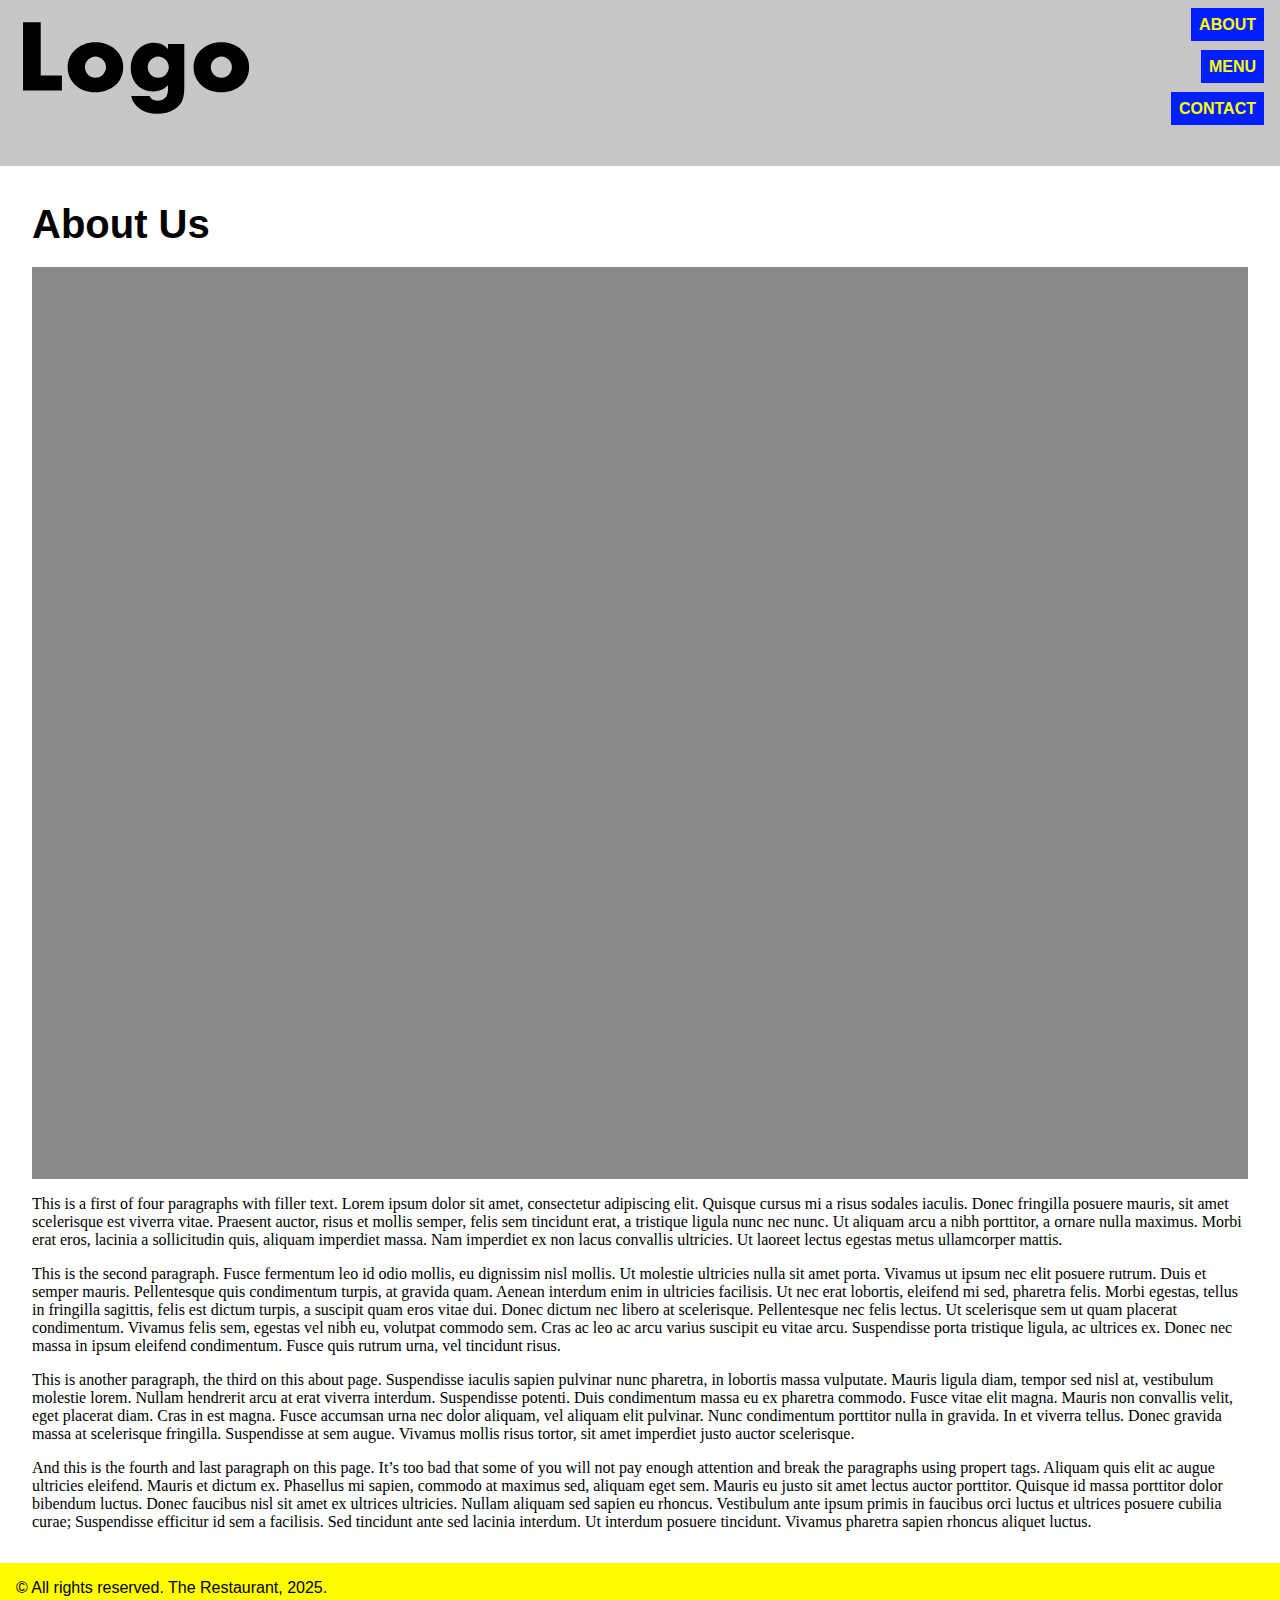
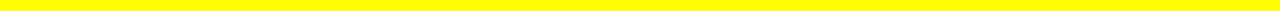
<file: grc338/website-mobile-first/about.html>
<!doctype html>
<html lang="en">
  <head>
    <meta charset="UTF-8">
    <meta name="viewport" content="width=device-width, initial-scale=1">
    <meta http-equiv="Cache-Control" content="no-cache, no-store, must-revalidate" />
    <meta http-equiv="Pragma" content="no-cache" />
    <meta http-equiv="Expires" content="0" />
    <title>The Restaurant | About Us</title>
    <link rel="stylesheet" href="style.css">
  </head>
  <body>
  <div class="container"> 
    <header>
      <h1><a href="index.html"><img src="logo.svg"></a></h1>
      <nav>
        <ul>
          <li><a href="about.html">About</a></li>
          <li><a href="menu.html">Menu</a></li>
          <li><a href="contact.html">Contact</a></li>
        </ul>
      </nav>
    </header>
    <main>
    <h2>About Us</h2>
    <img src="placeholder.jpg" alt="">
    <p>This is a first of four paragraphs with filler text. Lorem ipsum dolor sit amet, consectetur adipiscing elit. Quisque cursus mi a risus sodales iaculis. Donec fringilla posuere mauris, sit amet scelerisque est viverra vitae. Praesent auctor, risus et mollis semper, felis sem tincidunt erat, a tristique ligula nunc nec nunc. Ut aliquam arcu a nibh porttitor, a ornare nulla maximus. Morbi erat eros, lacinia a sollicitudin quis, aliquam imperdiet massa. Nam imperdiet ex non lacus convallis ultricies. Ut laoreet lectus egestas metus ullamcorper mattis.</p>
    <p>This is the second paragraph. Fusce fermentum leo id odio mollis, eu dignissim nisl mollis. Ut molestie ultricies nulla sit amet porta. Vivamus ut ipsum nec elit posuere rutrum. Duis et semper mauris. Pellentesque quis condimentum turpis, at gravida quam. Aenean interdum enim in ultricies facilisis. Ut nec erat lobortis, eleifend mi sed, pharetra felis. Morbi egestas, tellus in fringilla sagittis, felis est dictum turpis, a suscipit quam eros vitae dui. Donec dictum nec libero at scelerisque. Pellentesque nec felis lectus. Ut scelerisque sem ut quam placerat condimentum. Vivamus felis sem, egestas vel nibh eu, volutpat commodo sem. Cras ac leo ac arcu varius suscipit eu vitae arcu. Suspendisse porta tristique ligula, ac ultrices ex. Donec nec massa in ipsum eleifend condimentum. Fusce quis rutrum urna, vel tincidunt risus.</p>
    <p>This is another paragraph, the third on this about page. Suspendisse iaculis sapien pulvinar nunc pharetra, in lobortis massa vulputate. Mauris ligula diam, tempor sed nisl at, vestibulum molestie lorem. Nullam hendrerit arcu at erat viverra interdum. Suspendisse potenti. Duis condimentum massa eu ex pharetra commodo. Fusce vitae elit magna. Mauris non convallis velit, eget placerat diam. Cras in est magna. Fusce accumsan urna nec dolor aliquam, vel aliquam elit pulvinar. Nunc condimentum porttitor nulla in gravida. In et viverra tellus. Donec gravida massa at scelerisque fringilla. Suspendisse at sem augue. Vivamus mollis risus tortor, sit amet imperdiet justo auctor scelerisque.</p>
    <p>And this is the fourth and last paragraph on this page. It’s too bad that some of you will not pay enough attention and break the paragraphs using propert tags. Aliquam quis elit ac augue ultricies eleifend. Mauris et dictum ex. Phasellus mi sapien, commodo at maximus sed, aliquam eget sem. Mauris eu justo sit amet lectus auctor porttitor. Quisque id massa porttitor dolor bibendum luctus. Donec faucibus nisl sit amet ex ultrices ultricies. Nullam aliquam sed sapien eu rhoncus. Vestibulum ante ipsum primis in faucibus orci luctus et ultrices posuere cubilia curae; Suspendisse efficitur id sem a facilisis. Sed tincidunt ante sed lacinia interdum. Ut interdum posuere tincidunt. Vivamus pharetra sapien rhoncus aliquet luctus.</p>
    </main>
    <footer>
      <p>© All rights reserved. The Restaurant, 2025.</p>
    </footer>
    </div>
  </body>
</html>
</file>
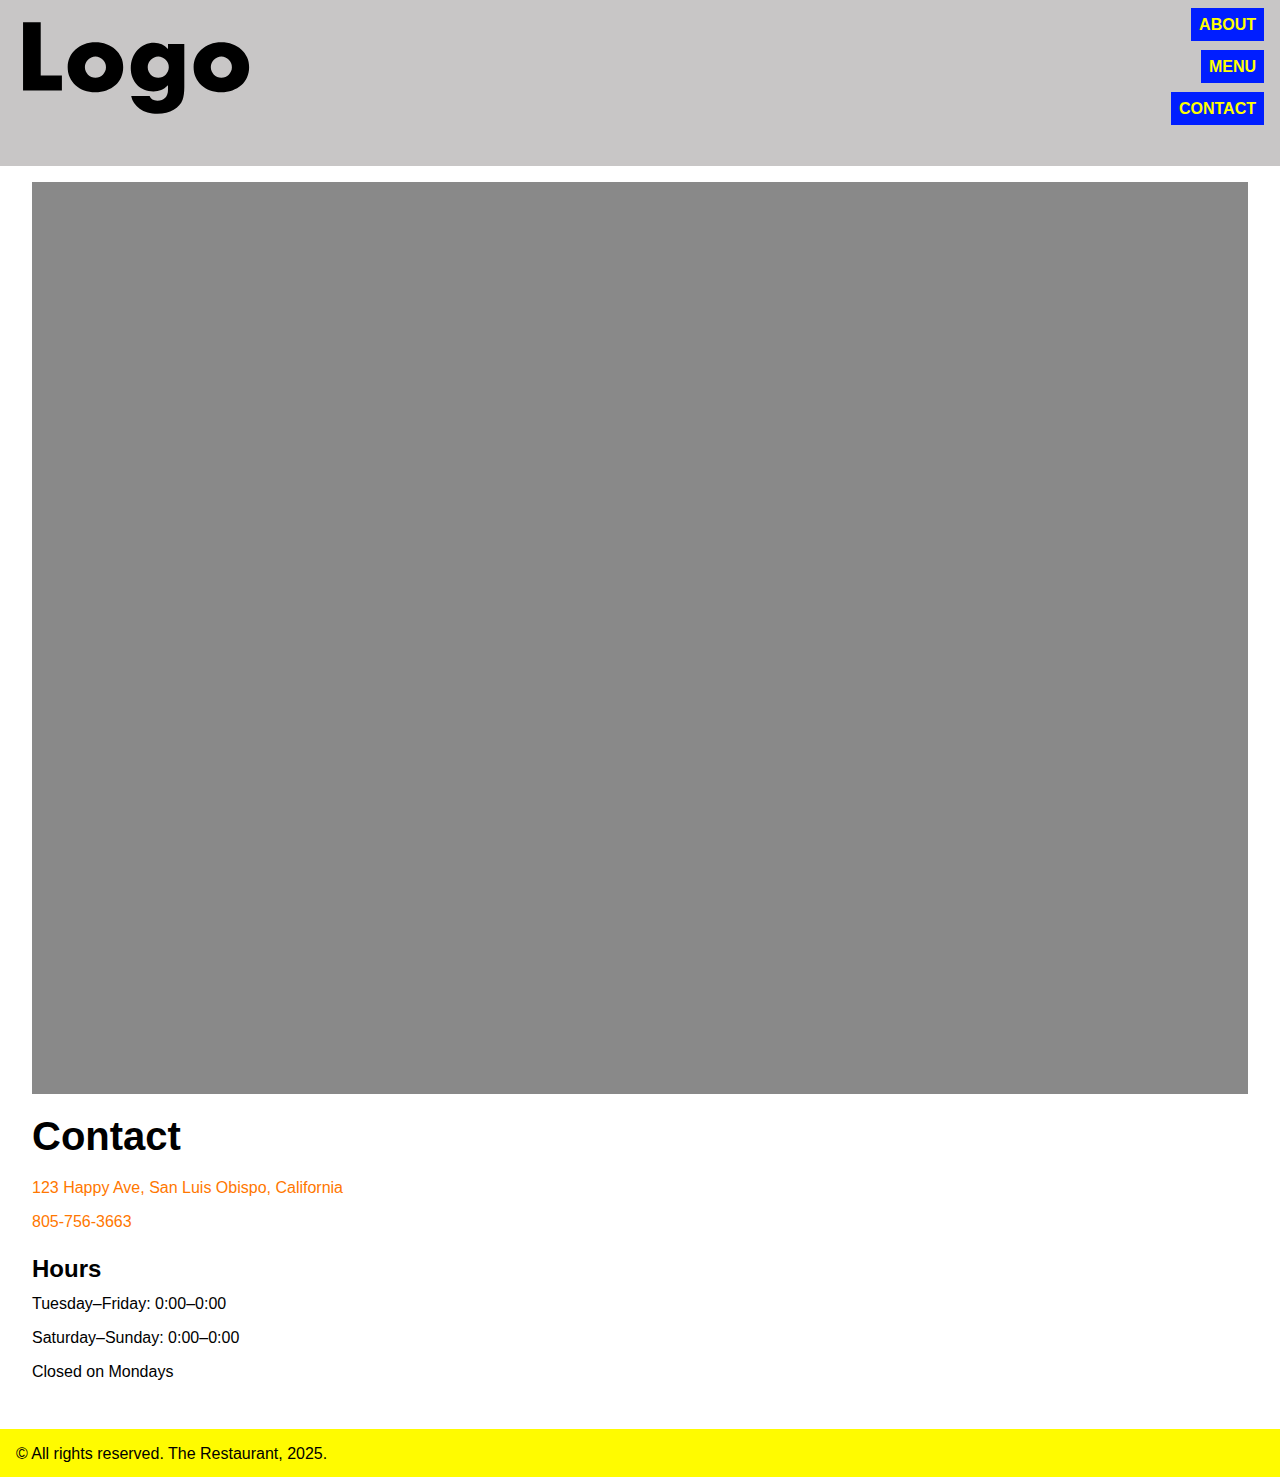
<file: grc338/website-mobile-first/contact.html>
<!doctype html>
<html lang="en">
  <head>
    <meta charset="UTF-8">
    <meta name="viewport" content="width=device-width, initial-scale=1">
    <meta http-equiv="Cache-Control" content="no-cache, no-store, must-revalidate" />
    <meta http-equiv="Pragma" content="no-cache" />
    <meta http-equiv="Expires" content="0" />
    <title>The Restaurant | Contact</title>
    <link rel="stylesheet" href="style.css">
  </head>
  <body>
    <div class="container"> 
    <header>
      <h1><a href="index.html"><img src="logo.svg"></a></h1>
      <nav>
        <ul>
          <li><a href="about.html">About</a></li>
          <li><a href="menu.html">Menu</a></li>
          <li><a href="contact.html">Contact</a></li>
        </ul>
      </nav>
    </header> 
    <main>
    <img src="placeholder.jpg" alt="">
    <h2>Contact</h2>
    <address>123 Happy Ave, San Luis Obispo, California</address>
    <address>805-756-3663</address>
    <h3>Hours</h3>
    <ul>
      <li>Tuesday–Friday: 0:00–0:00</li>
      <li>Saturday–Sunday: 0:00–0:00</li>
      <li>Closed on Mondays</li>
    </ul> 
    </main>
    <footer>
      <p>© All rights reserved. The Restaurant, 2025.</p>
    </footer>
    </div>
  </body>
</html>
</file>
<file: grc338/restaurantmenucss/style.css>
/*CSS document*/

html, body, div, applet, object, iframe, h1, h2, h3, h4, h5, h6, p, blockquote, pre, a, abbr, acronym, address, big, cite, code, del, dfn, em, img, ins, kbd, q, s, samp, small, strike, strong, sub, sup, tt, var, b, u, i, center, dl, dt, dd, ol, ul, li, fieldset, form, label, legend, table, caption, tbody, tfoot, thead, tr, th, td, article, aside, canvas, details, embed, figure, figcaption, footer, header, hgroup, menu, nav, output, ruby, section, summary, time, mark, audio, video {margin: 0; padding: 0; border: 0; font-size: 100%; font: inherit;}
img {
	width: 100%;
	display: block;
}

body {
	background-color: rgb(240, 240, 240); /* Not totally white. */
	color: rgb(35, 35, 35);  /* Not totally black. */
	line-height: 140%; 	/* A little extra leading. */
	font-family: sans-serif;
}

h1 {
	background-color: rgb(157, 157, 180);
	color: rgb(240, 240, 240); /* Same as body background. */
	font-size: 30pt;
	padding: 1em 0.5em 0.5em; /* You want three values. */
	font-weight: bold;
	text-transform: uppercase;
}


h2 {
	background-color:  rgb(157, 157, 180);
	color: rgb(240, 240, 240);
	font-size: 20pt;
	padding: 0.5em 0.8em 0.5em;
	font-family: serif;
	font-weight: bold;
}

h3 {
	margin: 3em 1.5em 1em; /*Three values again. You got the idea.*/
	padding-top: 0.5em;
	font-size: 15pt;
	color: rgb(143, 23, 23);
	font-weight: bold;
	text-transform: uppercase;
	letter-spacing: 0.1em; /*Just an extra tracking for bold uppercase letters. Try 0.1em */
	border-top: 0.5em 1em 1em;
    border-top: solid;
    border-color: rgb(143, 23, 23);
}

h4 {
	font-weight: bold;
}

p.description {
	font-style: italic;
}

p.price {
	color: rgb(143, 23, 23);
}

ul {
	margin: 1em 2em 1em;
}

li { 
	margin: 1em 0em;
	list-style-type: none;
}
</file>
<file: grc338/website-mobile-first/style.css>
/*CSS DOCUMENT*/

html, body, div, applet, object, iframe, h1, h2, h3, h4, h5, h6, p, blockquote, pre, a, abbr, acronym, address, big, cite, code, del, dfn, em, img, ins, kbd, q, s, samp, small, strike, strong, sub, sup, tt, var, b, u, i, center, dl, dt, dd, ol, ul, li, fieldset, form, label, legend, table, caption, tbody, tfoot, thead, tr, th, td, article, aside, canvas, details, embed, figure, figcaption, footer, header, hgroup, menu, nav, output, ruby, section, summary, time, mark, audio, video {margin: 0; padding: 0; border: 0; font-size: 100%; font: inherit;} /*My edited version of the Eric Meyer’s reset tool. You may want to include this in all of your future CSS files. */


div.home-container { 
	background-size: cover;
	position: relative;
	min-height: 100vh;
	background-image: url(home-background.jpg);
}

div.container { 
	position: relative;
	min-height: 100vh;
}

/* >>> IMPORTANT: you have to change the wrap of the content of your home page (index) in a div with a class home-container to make it work. If you used a div with the class container on your home, you’ll only need to change the name of the class. And you need a div with the class container and all the other pages.  */


main { 
	padding: 1em 2em 1em;
	}

img {
    width: 100%; /*Please leave this line.*/
     display: block;
}

header {
	display: grid;
	grid-template-columns: 2fr 1fr;
	background: rgb(200, 198, 198);
	padding: 1em 1em;

	}

h1 {
	width: 15em;
	}

h2, h3, h4 {
		font-weight: bold;
	}

h2 {
	font-size: 2.5em;
	margin: 0.5em 0em 0.5em;
	font-family: sans-serif; 
	}
	
h3 {
	font-size: 1.5em;
	margin: 1em 0em 0.5em;
	font-family: sans-serif;
}


a {
	text-decoration: none;
	}

nav ul  {
	text-align: right;
	}
	
ul li 	{
	list-style-type: none;
	font-family: sans-serif;
	margin-bottom: 1em;
}
ul{
	margin-bottom:2em;
}
figure {
	margin-bottom: 1em;
}

main.menu ul {
		margin: 3em 0em;
}	

main.menu ul li {
		margin: 1em 0em 2em;
		display: grid;
		grid-template-columns: auto auto;
		grid-template-rows: auto auto;
		list-style-type: none;
		font-family: sans-serif;
}	

p {
	margin-top: 1em;
	margin-bottom: 1em;
	}
	
p.description {
	grid-column: 1/2;
	margin: 0.15em;
	}
	
p.price {
	grid-row: 1;
	grid-column: 2;
	color: rgb(255, 0, 0);
	text-align: right;
	margin: 0em;
	}
	
nav ul li {
	text-transform: uppercase;
	font-weight: bold;
	margin-bottom: 1.5em;
	list-style-type: none;
	}
	
nav ul li a {
	color: rgb(255, 255, 0);
	background-color: rgb(0, 30, 255);
	padding: 0.5em 0.5em 0.5em;
	font-family: sans-serif;  
	}
	

p.slogan {
	font-family: serif;  
    font-style: italic; 
	font-style: bold;
	margin: 2em 0em 1em;
	color: rgb(255, 255, 255);	
	font-size: 4em;
	}
	
footer {
  position: absolute;
  bottom: 1;
  width: 100%;
  height: 3rem; 
  box-sizing: border-box;
  padding: 1em 1em;
  background: rgb(255, 251, 0);
 
}

address {
	color: rgb(255, 119, 0);
	margin-left: 0em;
	font-family: sans-serif;  
	margin-bottom: 1em;
	}

footer p {
	margin: 0;
	font-family: sans-serif;  
}
</file>
